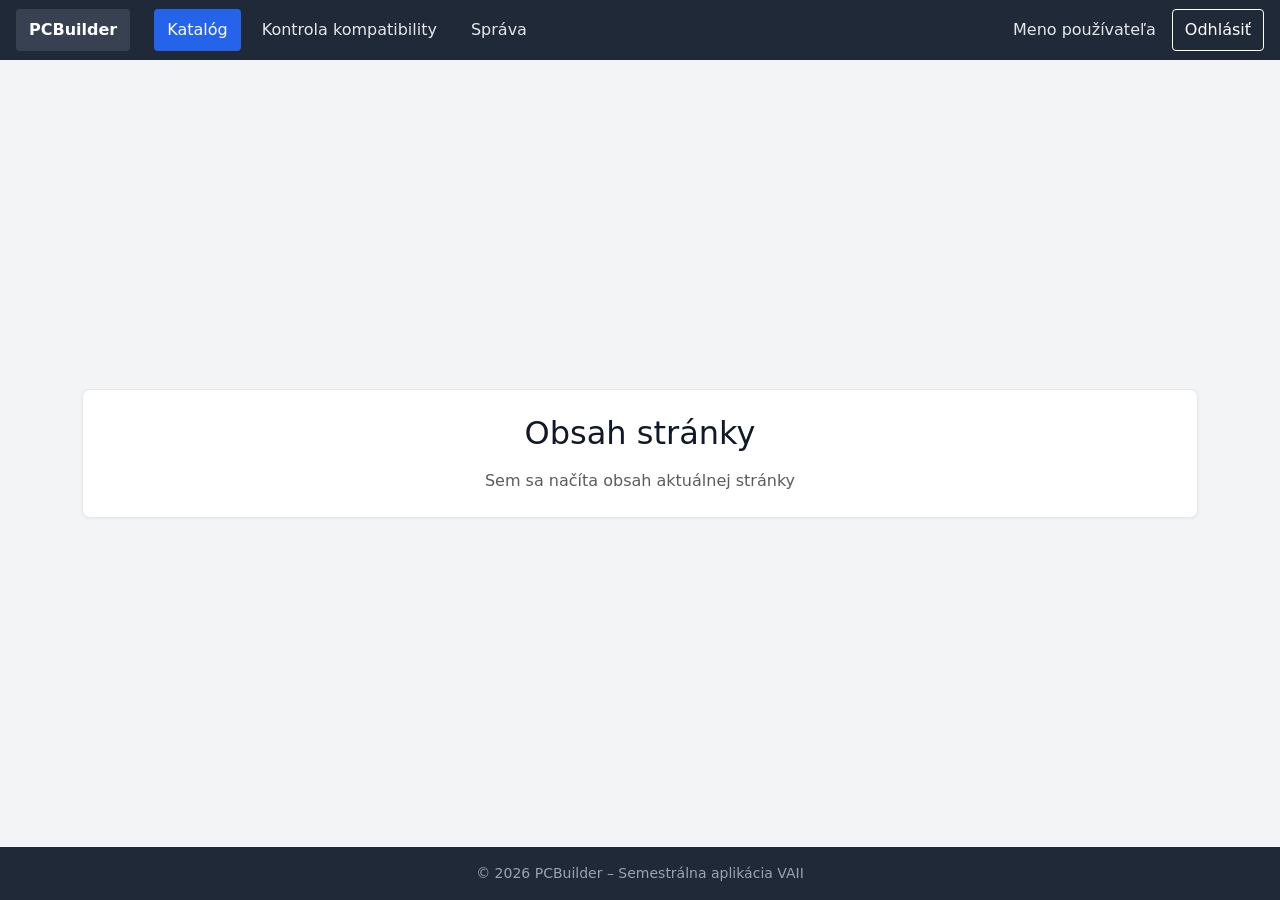
<file: html/index.html>
<!DOCTYPE html>
<html lang="sk">
<head>
    <meta charset="UTF-8">
    <meta name="viewport" content="width=device-width, initial-scale=1.0">
    <link rel="stylesheet" href="bootstrap.min.css">
    <link rel="stylesheet" href="style.css">
    <title>PCBuilder – Katalóg</title>
</head>
<body class="d-flex flex-column min-vh-100">

    <header class="container-fluid d-flex justify-content-between align-items-center hlavna-navigacia">
        <div class="d-flex align-items-center gap-3 gap-md-4 navigacia-obalka">
            <a class="navigacia-link logo" href="index.html">PCBuilder</a>
            <nav class="d-flex gap-2 navigacia">
                <a class="navigacia-link active" href="index.html">Katalóg</a>
                <a class="navigacia-link" href="kontrolaKompatibility.html">Kontrola kompatibility</a>
                <a class="navigacia-link" href="#">Správa</a>
            </nav>
        </div>
        <div class="d-flex align-items-center gap-3 uzivatel">
            <span class="meno">Meno používateľa</span>
            <a href="#" class="navigacia-link odhlasit">Odhlásiť</a>
        </div>
    </header>

    <main class="container flex-grow-1 py-5 d-flex align-items-center justify-content-center">
        <section class="obsah-placeholder obsah-karta text-center w-100">
            <h1 class="h2 mb-3">Obsah stránky</h1>
            <p class="text-muted mb-0">Sem sa načíta obsah aktuálnej stránky</p>
        </section>
    </main>

    <footer class="hlavna-paticka text-center py-3 mt-auto">
        <div class="container">
            <p class="mb-0">&copy; 2026 PCBuilder – Semestrálna aplikácia VAII</p>
        </div>
    </footer>

</body>
</html>
</file>
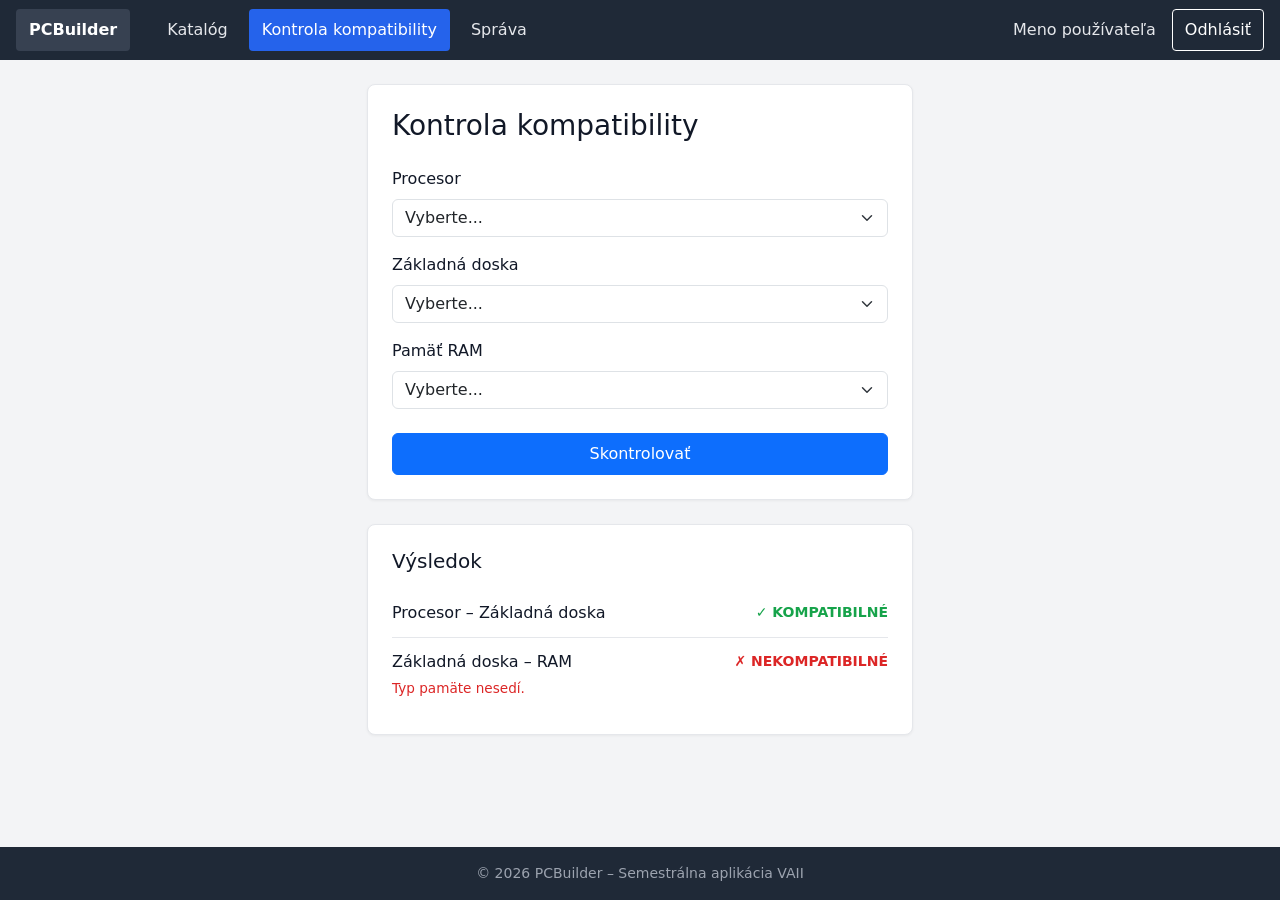
<file: html/kontrolaKompatibility.html>
<!DOCTYPE html>
<html lang="sk">
<head>
    <meta charset="UTF-8">
    <meta name="viewport" content="width=device-width, initial-scale=1.0">
    <link rel="stylesheet" href="bootstrap.min.css">
    <link rel="stylesheet" href="style.css">
    <title>PCBuilder – Kontrola kompatibility</title>
</head>
<body class="d-flex flex-column min-vh-100">

    <header class="container-fluid d-flex justify-content-between align-items-center hlavna-navigacia">
        <div class="d-flex align-items-center gap-3 gap-md-4 navigacia-obalka">
            <a class="navigacia-link logo" href="index.html">PCBuilder</a>
            <nav class="d-flex gap-2 navigacia">
                <a class="navigacia-link" href="index.html">Katalóg</a>
                <a class="navigacia-link active" href="kontrolaKompatibility.html">Kontrola kompatibility</a>
                <a class="navigacia-link" href="#">Správa</a>
            </nav>
        </div>
        <div class="d-flex align-items-center gap-3 uzivatel">
            <span class="meno">Meno používateľa</span>
            <a href="#" class="navigacia-link odhlasit">Odhlásiť</a>
        </div>
    </header>

    <main class="container flex-grow-1 py-4">
        <div class="row justify-content-center">
            <div class="col-12 col-sm-10 col-md-8 col-lg-6">
                
                <section class="formular obsah-karta mb-4">
                    <h1 class="h3 mb-4">Kontrola kompatibility</h1>
             
                    <form action="#" method="post">
                        <div class="mb-3">
                            <label for="procesor" class="form-label font-weight-bold">Procesor</label>
                            <select id="procesor" name="procesor" class="form-select">
                                <option value="">Vyberte...</option>
                                <option value="1">AMD Ryzen 5 7600</option>
                                <option value="2">Intel Core i5-13400F</option>
                            </select>
                        </div>
             
                        <div class="mb-3">
                            <label for="doska" class="form-label font-weight-bold">Základná doska</label>
                            <select id="doska" name="doska" class="form-select">
                                <option value="">Vyberte...</option>
                                <option value="1">ASUS TUF Gaming B650-PLUS</option>
                                <option value="2">MSI PRO Z790-P</option>
                            </select>
                        </div>
             
                        <div class="mb-3">
                            <label for="ram" class="form-label font-weight-bold">Pamäť RAM</label>
                            <select id="ram" name="ram" class="form-select">
                                <option value="">Vyberte...</option>
                                <option value="1">Kingston Fury 16 GB DDR5</option>
                                <option value="2">Corsair Vengeance 16 GB DDR4</option>
                            </select>
                        </div>
             
                        <button type="submit" class="btn btn-primary w-100 py-2 mt-2">Skontrolovať</button>
                    </form>
                </section>
             
                <section class="obsah-karta">
                    <h2 class="h5 mb-3">Výsledok</h2>
             
                    <ul class="vysledky">
                        <li class="polozka">
                            <span class="dvojica">Procesor – Základná doska</span>
                            <span class="stav ok">✓ Kompatibilné</span>
                        </li>
                        <li class="polozka">
                            <span class="dvojica">Základná doska – RAM</span>
                            <span class="stav chyba">✗ Nekompatibilné</span>
                            <small class="dovod">Typ pamäte nesedí.</small>
                        </li>
                    </ul>
                </section>

            </div>
        </div>
    </main>

    <footer class="hlavna-paticka text-center py-3 mt-auto">
        <div class="container">
            <p class="mb-0">&copy; 2026 PCBuilder – Semestrálna aplikácia VAII</p>
        </div>
    </footer>

</body>
</html>
</file>
<file: html/style.css>
:root {
  --color-header-bg: #1f2937;
  --color-logo-bg: #374151;
  --color-nav-text: #e5e7eb;
  --color-header-text: #ffffff;

  --color-primary: #2563eb;
  --color-primary-hover: #1d4ed8;
  --color-primary-text: #ffffff;

  --color-page-bg: #f3f4f6;
  --color-card-bg: #ffffff;
  --color-border: #e5e7eb;
  --color-input-border: #d1d5db;

  --color-text: #111827;
  --color-text-muted: #9ca3af;

  --color-success: #16a34a;
  --color-success-bg: #dcfce7;
  --color-danger: #dc2626;
  --color-danger-bg: #fee2e2;
}

body {
  background: var(--color-page-bg);
  color: var(--color-text);
  font-family: system-ui, -apple-system, "Segoe UI", Roboto, sans-serif;
  margin: 0;
}

/* Hlavička a Navigácia */
.hlavna-navigacia {
  background-color: var(--color-header-bg);
  color: var(--color-nav-text);
  min-height: 60px;
  padding: 0.5rem 1rem;
}

.navigacia-link {
  display: inline-block;
  padding: 0.5rem 0.75rem;
  color: var(--color-nav-text);
  text-decoration: none;
  border: 1px solid transparent;
  border-radius: 0.25rem;
  transition: background-color 0.2s ease, color 0.2s ease;
}

.navigacia-link:hover {
  color: var(--color-header-text);
  background: var(--color-logo-bg);
}

.logo {
  background: var(--color-logo-bg);
  color: var(--color-header-text);
  font-weight: 600;
}

.navigacia-link.active {
  background: var(--color-primary);
  color: var(--color-primary-text);
}

.odhlasit {
  border-color: var(--color-header-text);
  color: var(--color-header-text);
}

.odhlasit:hover {
  background: rgba(255, 255, 255, 0.1);
  color: var(--color-header-text);
}

/* Karty a Obsah */
.obsah-karta {
  background-color: var(--color-card-bg);
  border: 1px solid var(--color-border);
  border-radius: 0.5rem;
  padding: 1.5rem;
  box-shadow: 0 1px 3px rgba(0, 0, 0, 0.05);
}

.dvojica {
  color: var(--color-text);
  font-weight: 500;
}

.stav {
  text-transform: uppercase;
  font-weight: bold;
  font-size: 0.875rem;
  text-align: right;
}

.ok {
  color: var(--color-success);
}

.chyba {
  color: var(--color-danger);
}

.vysledky {
  list-style: none;
  padding: 0;
  margin: 0;
}

.polozka {
  display: flex;
  justify-content: space-between;
  align-items: center;
  flex-wrap: wrap;
  padding: 0.75rem 0;
  border-bottom: 1px solid var(--color-border);
}

.polozka:last-child {
  border-bottom: none;
}

.dovod {
  width: 100%;
  color: var(--color-danger);
  font-size: 0.85rem;
  margin-top: 0.25rem;
}

/* Pätička */
.hlavna-paticka {
  background-color: var(--color-header-bg);
  color: var(--color-text-muted);
  font-size: 0.875rem;
}

@media (max-width: 767.98px) {
  .hlavna-navigacia {
    flex-direction: column;
    align-items: stretch !important;
    gap: 0.75rem;
    padding: 0.75rem 1rem;
  }

  .navigacia-obalka {
    flex-direction: column;
    align-items: stretch !important;
    width: 100%;
    gap: 0.5rem !important;
  }

  .navigacia {
    flex-direction: column;
    width: 100%;
    gap: 0.25rem !important;
  }

  .navigacia-link {
    text-align: center;
    width: 100%;
  }

  .uzivatel {
    width: 100%;
    justify-content: space-between;
    padding-top: 0.75rem;
    border-top: 1px solid var(--color-logo-bg);
  }

  .polozka {
    flex-direction: column;
    align-items: flex-start;
    gap: 0.25rem;
  }

  .stav {
    text-align: left;
  }
}
</file>
